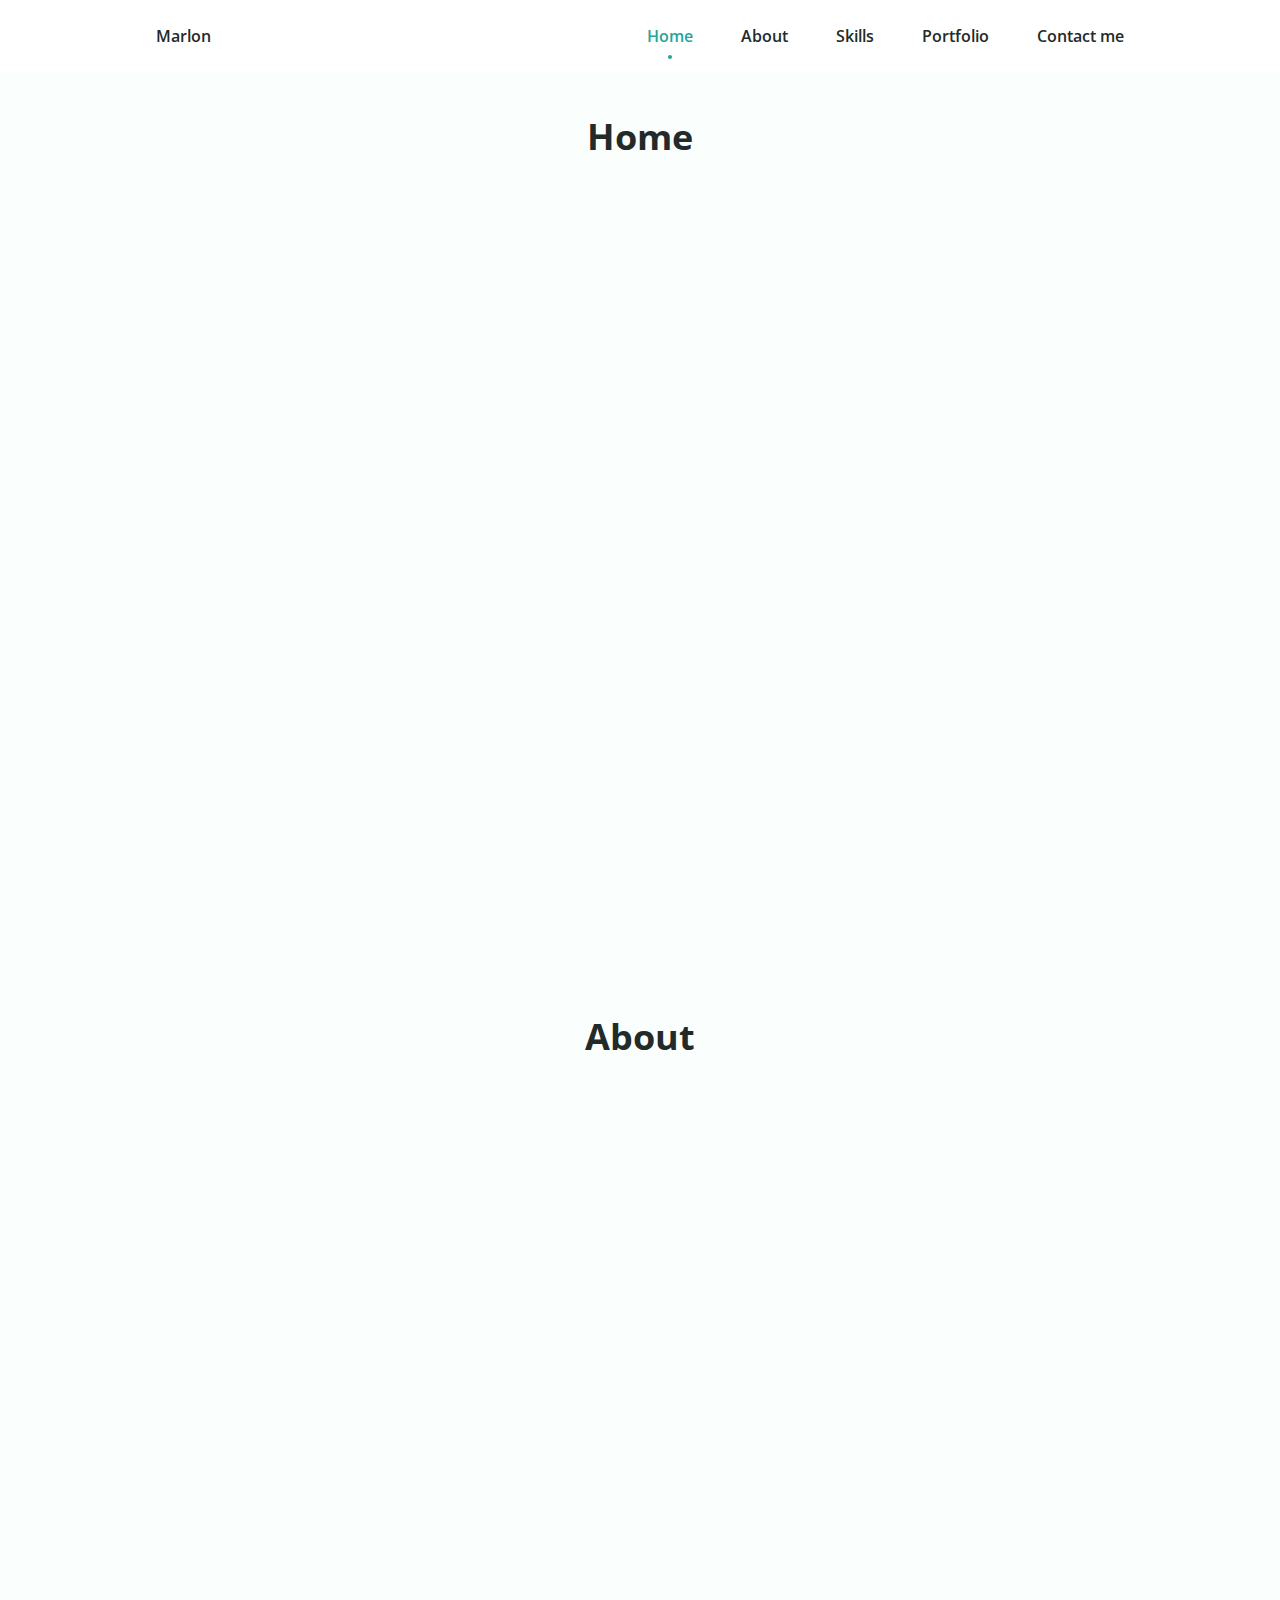
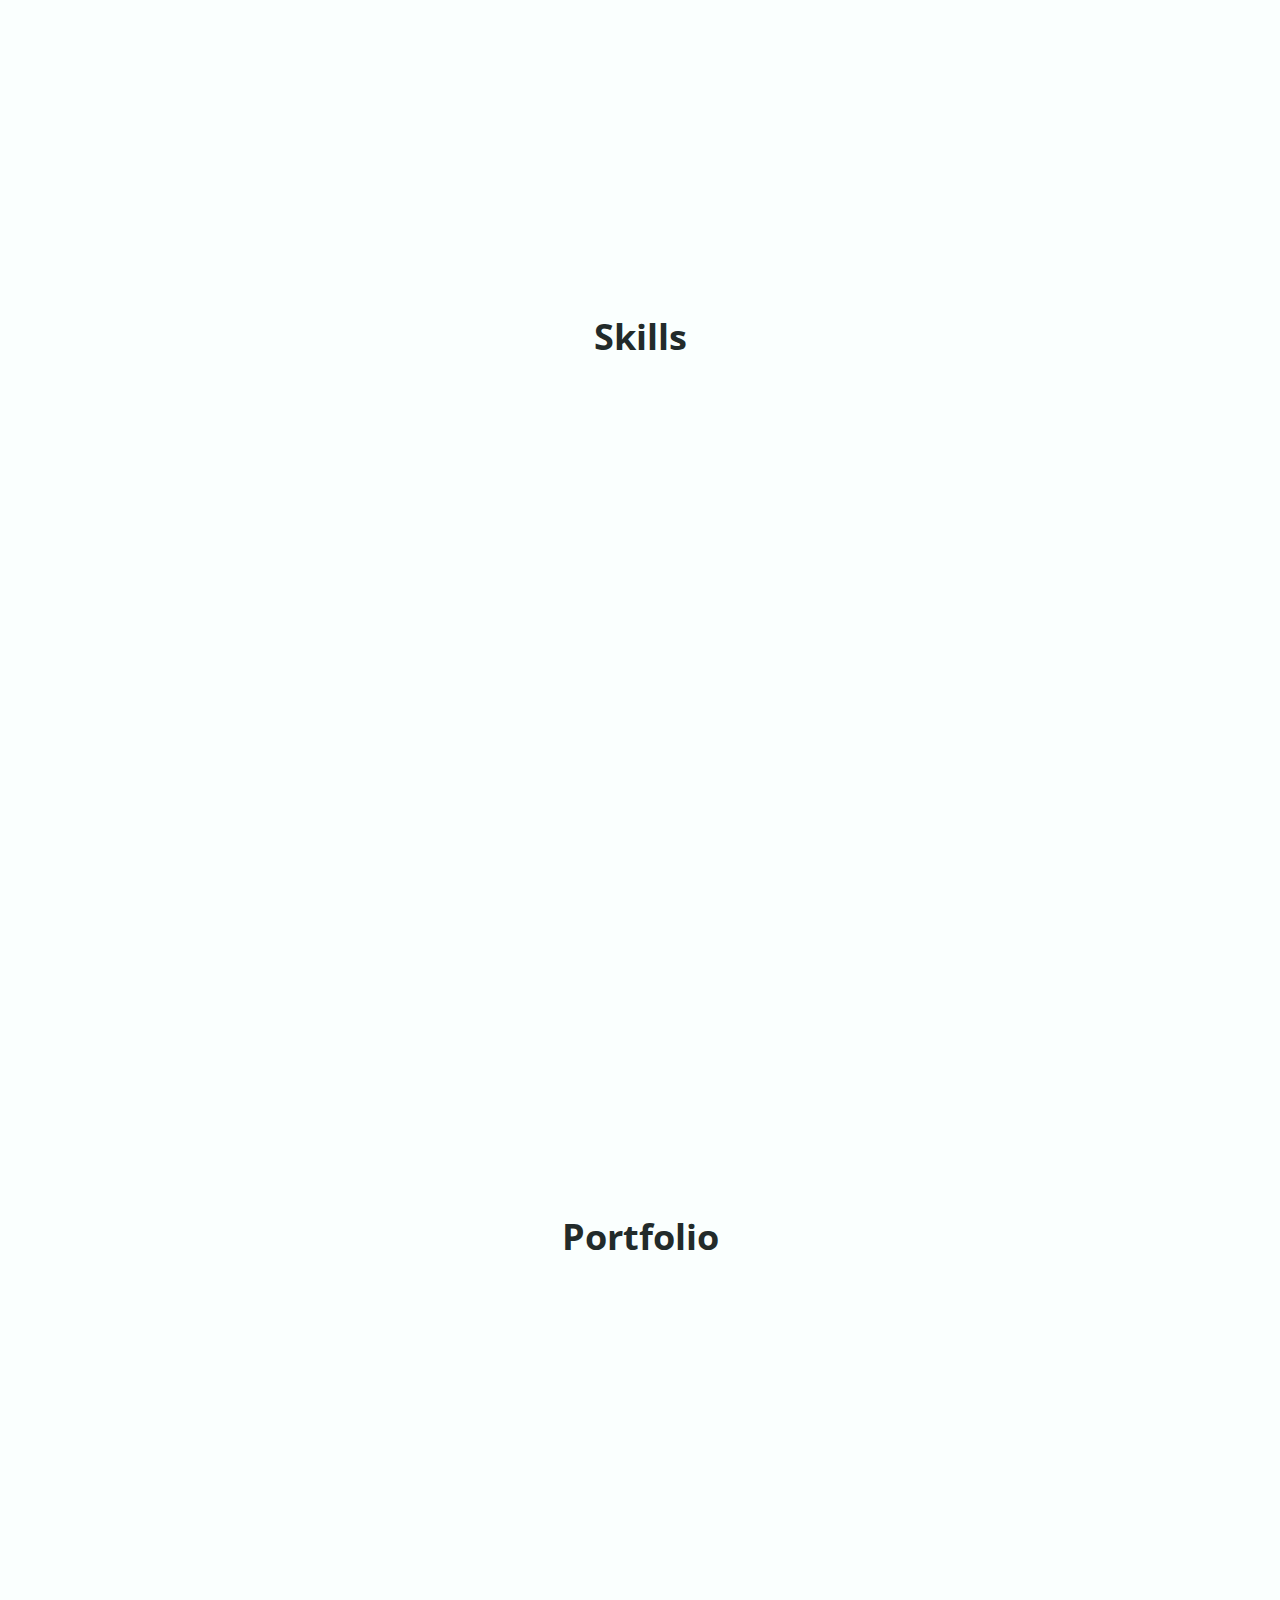
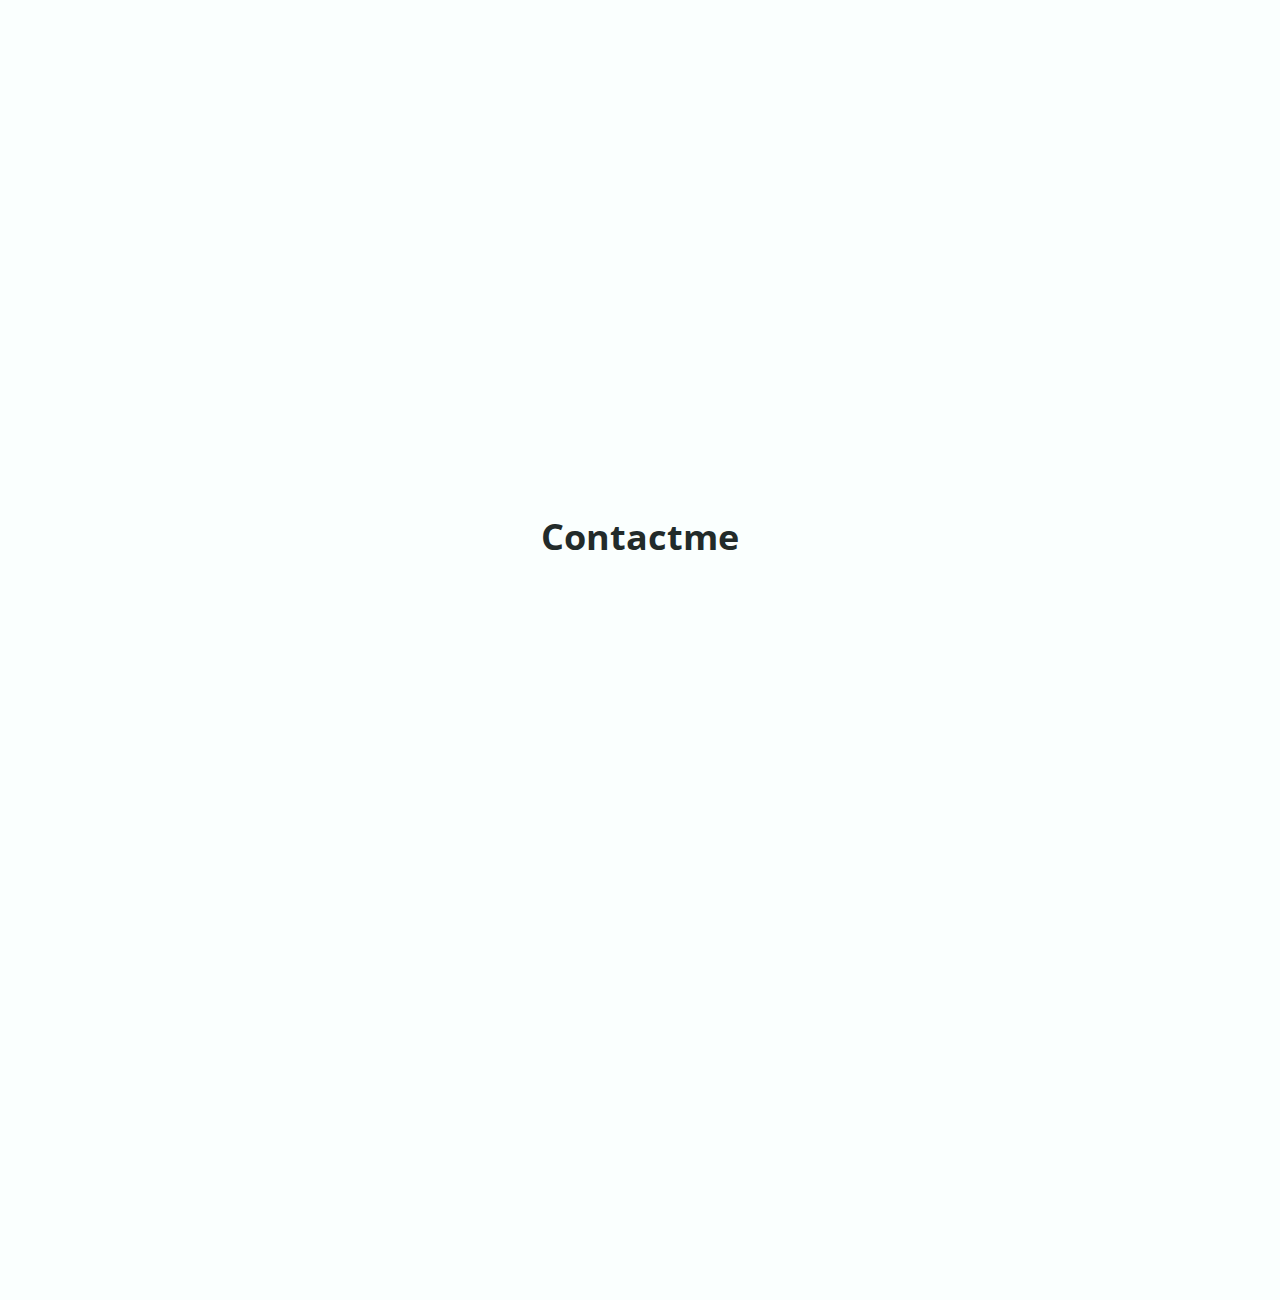
<file: bottom_navigation/index.html>
<!DOCTYPE html>
<html lang="en">

<head>
    <meta charset="UTF-8">
    <meta http-equiv="X-UA-Compatible" content="IE=edge">
    <meta name="viewport" content="width=device-width, initial-scale=1.0">
    <title>Bottom Navigation</title>
    <!--=============== BOXICONS ===============-->
    <link rel="stylesheet" href="https://cdn.jsdelivr.net/npm/boxicons@latest/css/boxicons.min.css">
    <link rel="stylesheet" href="./sass/style.css">
</head>
<!-- place class mimimal to hide menu item titles for small devices  -->

<body>
    <header class="header" id="header">
        <nav class="nav container">
            <a href="#" class="nav__logo">Marlon</a>
            <div class="nav__menu" id="nav-menu">
                <ul class="nav__list">
                    <li class="nav__item">
                        <a href="#home" class="nav__link active-link">
                            <i class='bx bx-home-alt nav__icon'></i>
                            <span class="nav__name">Home</span>
                        </a>
                    </li>

                    <li class="nav__item">
                        <a href="#about" class="nav__link">
                            <i class='bx bx-user nav__icon'></i>
                            <span class="nav__name">About</span>
                        </a>
                    </li>

                    <li class="nav__item">
                        <a href="#skills" class="nav__link">
                            <i class='bx bx-book-alt nav__icon'></i>
                            <span class="nav__name">Skills</span>
                        </a>
                    </li>

                    <li class="nav__item">
                        <a href="#portfolio" class="nav__link">
                            <i class='bx bx-briefcase-alt nav__icon'></i>
                            <span class="nav__name">Portfolio</span>
                        </a>
                    </li>

                    <li class="nav__item">
                        <a href="#contactme" class="nav__link">
                            <i class='bx bx-message-square-detail nav__icon'></i>
                            <span class="nav__name">Contact me</span>
                        </a>
                    </li>
                </ul>
            </div>

            <img src="./perfil.png" alt="" class="nav__img">
        </nav>
    </header>
    <main>
        <!--=============== HOME ===============-->
        <section class="container section section__height" id="home">
            <h2 class="section__title">Home</h2>
        </section>

        <!--=============== ABOUT ===============-->
        <section class="container section section__height" id="about">
            <h2 class="section__title">About</h2>
        </section>

        <!--=============== SKILLS ===============-->
        <section class="container section section__height" id="skills">
            <h2 class="section__title">Skills</h2>
        </section>

        <!--=============== PORTFOLIO ===============-->
        <section class="container section section__height" id="portfolio">
            <h2 class="section__title">Portfolio</h2>
        </section>

        <!--=============== CONTACTME ===============-->
        <section class="container section section__height" id="contactme">
            <h2 class="section__title">Contactme</h2>
        </section>
    </main>
    <script src="script.js"></script>
</body>

</html>
</file>
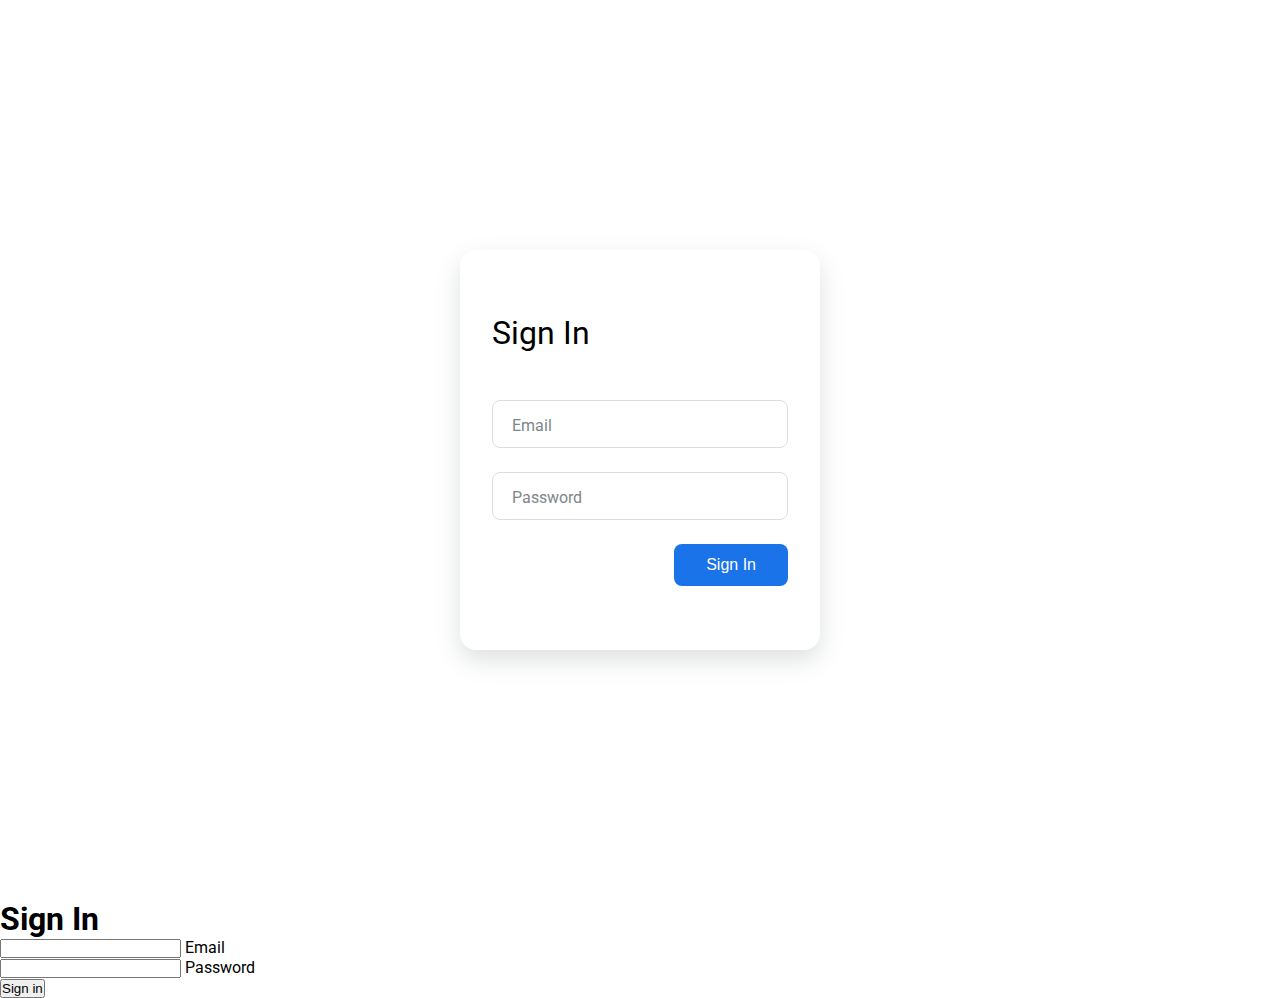
<file: input_animation/index.html>
<!DOCTYPE html>
<html lang="en">

<head>
    <meta charset="UTF-8">
    <meta http-equiv="X-UA-Compatible" content="IE=edge">
    <meta name="viewport" content="width=device-width, initial-scale=1.0">
    <title>Animated input</title>
    <link rel="stylesheet" href="style.css">
</head>

<body>
    <div class="l-form">
        <form action="" class="form">
            <h1 class="form__title">Sign In</h1>
            <div class="form__div">
                <input type="text" class="form__input" placeholder=" ">
                <label for="" class="form__label">Email</label>
            </div>
            <div class="form__div">
                <input type="password" class="form__input" placeholder=" ">
                <label for="" class="form__label">Password</label>
            </div>
            <input type="submit" value="Sign In" class="form__button">
        </form>
    </div>





    <form action="">
        <h1>Sign In</h1>
        <div class="form-control">
            <input type="email" name="email" id="email">
            <label for="#email">Email</label>
        </div>
        <div class="form-control">
            <input type="password" name="password" id="password"> </input>
            <label for="#password">Password</label>
        </div>
        <input type="submit" value="Sign in" class="btn">
    </form>
</body>

</html>
</file>
<file: bottom_navigation/sass/style.css>
@import url("https://fonts.googleapis.com/css2?family=Open+Sans:wght@400;600&display=swap");
:root {
  --header-height: 3rem;
  /*========== Colors ==========*/
  --hue: 174;
  --sat: 63%;
  --first-color: hsl(var(--hue), var(--sat), 40%);
  --first-color-alt: hsl(var(--hue), var(--sat), 36%);
  --title-color: hsl(var(--hue), 12%, 15%);
  --text-color: hsl(var(--hue), 8%, 35%);
  --body-color: hsl(var(--hue), 100%, 99%);
  --container-color: #fff;
  /*========== Font and typography ==========*/
  --body-font: "Open Sans", sans-serif;
  --h1-font-size: 1.5rem;
  --normal-font-size: 0.938rem;
  --tiny-font-size: 0.625rem;
  /*========== z index ==========*/
  --z-tooltip: 10;
  --z-fixed: 100;
}

@media screen and (min-width: 968px) {
  :root {
    --h1-font-size: 2.25rem;
    --normal-font-size: 1rem;
  }
}

*,
::before,
::after {
  margin: 0;
  padding: 0;
  -webkit-box-sizing: border-box;
          box-sizing: border-box;
  outline: none;
  border: none;
  list-style: none;
  text-decoration: none;
}

html {
  scroll-behavior: smooth;
}

body {
  margin-top: var(--header-height);
  font-family: var(--body-font);
  font-size: var(--normal-font-size);
  background-color: var(--body-color);
  color: var(--text-color);
}

img {
  max-width: 100%;
  height: auto;
}

.section {
  padding: 4.5rem 0 2rem;
}

.section__title {
  font-size: var(--h1-font-size);
  color: var(--title-color);
  text-align: center;
  margin-bottom: 1.5rem;
}

.section__height {
  height: 100vh;
}

.container {
  max-width: 968px;
  margin: 0 1rem;
}

.header {
  position: fixed;
  top: 0;
  left: 0;
  width: 100%;
  background-color: var(--container-color);
  z-index: var(--z-fixed);
  -webkit-transition: 0.4s;
  transition: 0.4s;
}

.nav {
  height: var(--header-height);
  display: -webkit-box;
  display: -ms-flexbox;
  display: flex;
  -webkit-box-align: center;
      -ms-flex-align: center;
          align-items: center;
  -webkit-box-pack: justify;
      -ms-flex-pack: justify;
          justify-content: space-between;
}

.nav__img {
  width: 32px;
  border-radius: 50%;
}

.nav__logo {
  color: var(--title-color);
  font-weight: 600;
}

@media screen and (max-width: 767px) {
  .nav__menu {
    position: fixed;
    bottom: 0;
    left: 0;
    background-color: var(--container-color);
    -webkit-box-shadow: 0 -1px 12px hsla(var(--hue), var(--sat), 15%, 0.15);
            box-shadow: 0 -1px 12px hsla(var(--hue), var(--sat), 15%, 0.15);
    width: 100%;
    height: 4rem;
    padding: 0 1rem;
    display: -ms-grid;
    display: grid;
    -ms-flex-line-pack: center;
        align-content: center;
    border-radius: 1.25rem 1.25rem 0 0;
    -webkit-transition: 0.4s;
    transition: 0.4s;
  }
}

.nav__list {
  display: -webkit-box;
  display: -ms-flexbox;
  display: flex;
}

.nav__link {
  display: -webkit-box;
  display: -ms-flexbox;
  display: flex;
}

.nav__link {
  -webkit-box-orient: vertical;
  -webkit-box-direction: normal;
      -ms-flex-direction: column;
          flex-direction: column;
  -webkit-box-align: center;
      -ms-flex-align: center;
          align-items: center;
  row-gap: 4px;
  color: var(--title-color);
  font-weight: 600;
}

.nav__list {
  -ms-flex-pack: distribute;
      justify-content: space-around;
}

.nav__name {
  font-size: var(--tiny-font-size);
}

.minimal .nav__name {
  display: none;
}

.nav__icon {
  font-size: 1.5rem;
}

.active-link {
  position: relative;
  color: var(--first-color);
  -webkit-transition: 0.3s;
  transition: 0.3s;
}

.minimal .active-link::before {
  content: "";
  position: absolute;
  bottom: -0.5rem;
  width: 4px;
  height: 4px;
  background-color: var(--first-color);
  border-radius: 50%;
}

.scroll-header {
  -webkit-box-shadow: 0 1px 12px hsla(var(--hue), var(--sat), 15%, 0.15);
          box-shadow: 0 1px 12px hsla(var(--hue), var(--sat), 15%, 0.15);
}

@media screen and (max-width: 320px) {
  .nav__name {
    display: none;
  }
}

@media screen and (min-width: 576px) {
  .nav__list {
    -webkit-box-pack: center;
        -ms-flex-pack: center;
            justify-content: center;
    -webkit-column-gap: 3rem;
            column-gap: 3rem;
  }
}

@media screen and (min-width: 767px) {
  body {
    margin: 0;
  }
  .section {
    padding: 7rem 0 2rem;
  }
  .nav {
    height: calc(var(--header-height) + 1.5rem);
  }
  .nav__img {
    display: none;
  }
  .nav__icon {
    display: none;
  }
  .nav__name {
    font-size: var(--normal-font-size);
  }
  .minimal .nav__name {
    display: block;
  }
  .nav__link:hover {
    color: var(--first-color);
  }
  .active-link::before {
    content: "";
    position: absolute;
    bottom: -0.75rem;
    width: 4px;
    height: 4px;
    background-color: var(--first-color);
    border-radius: 50%;
  }
  .minimal .active-link::before {
    bottom: -0.75rem;
  }
}

@media screen and (min-width: 1024px) {
  .container {
    margin-left: auto;
    margin-right: auto;
  }
}
/*# sourceMappingURL=style.css.map */
</file>
<file: input_animation/style.css>
@import url("https://fonts.googleapis.com/css2?family=Roboto:wght@400;500&display=swap");
:root {
  --first-color: #1a73e8;
  --input-color: #80868b;
  --border-color: #dadce0;
  --body-font: "Roboto", sans-serif;
  --normal-font-size: 1rem;
  --small-font-size: 0.75rem;
}

*,
::before,
::after {
  margin: 0;
  padding: 0;
  -webkit-box-sizing: border-box;
          box-sizing: border-box;
}

body {
  font-family: var(--body-font);
  font-size: var(--normal-font-size);
}

.l-form {
  display: -webkit-box;
  display: -ms-flexbox;
  display: flex;
  -webkit-box-pack: center;
      -ms-flex-pack: center;
          justify-content: center;
  -webkit-box-align: center;
      -ms-flex-align: center;
          align-items: center;
  height: 100vh;
}

.form {
  width: 360px;
  padding: 4rem 2rem;
  border-radius: 1rem;
  -webkit-box-shadow: 0 10px 25px rgba(92, 99, 105, 0.2);
          box-shadow: 0 10px 25px rgba(92, 99, 105, 0.2);
}

.form__title {
  font-weight: 400;
  margin-bottom: 3rem;
}

.form__div {
  position: relative;
  height: 48px;
  margin-bottom: 1.5rem;
}

.form__input {
  position: absolute;
  top: 0;
  left: 0;
  width: 100%;
  height: 100%;
  font-size: var(--normal-font-size);
  border: 1px solid var(--border-color);
  border-radius: 0.5rem;
  outline: none;
  padding: 1rem;
  background: none;
  z-index: 1;
}

.form__label {
  position: absolute;
  left: 1rem;
  top: 1rem;
  padding: 0 0.25rem;
  background-color: #ffffff;
  color: var(--input-color);
  font-size: var(--normal-font-size);
  -webkit-transition: 0.3s;
  transition: 0.3s;
}

.form__button {
  display: block;
  margin-left: auto;
  padding: 0.75rem 2rem;
  outline: none;
  border: none;
  background-color: var(--first-color);
  color: #ffffff;
  font-size: var(--normal-font-size);
  border-radius: 0.5rem;
  cursor: pointer;
  -webkit-transition: 0.3s;
  transition: 0.3s;
}

.form__button:hover {
  -webkit-box-shadow: 0 10px 36px rgba(0, 0, 0, 0.15);
          box-shadow: 0 10px 36px rgba(0, 0, 0, 0.15);
}

.form__input:focus + .form__label {
  top: -0.5rem;
  left: 0.8rem;
  color: var(--first-color);
  font-size: var(--small-font-size);
  font-weight: 500;
  z-index: 10;
}

.form__input:not(:placeholder-shown).form__input:not(:focus) + .form__label {
  top: -0.5rem;
  left: 0.8rem;
  font-size: var(--small-font-size);
  font-weight: 500;
  z-index: 10;
}

.form__input:focus {
  border: 1.5px solid var(--first-color);
}
/*# sourceMappingURL=style.css.map */
</file>
